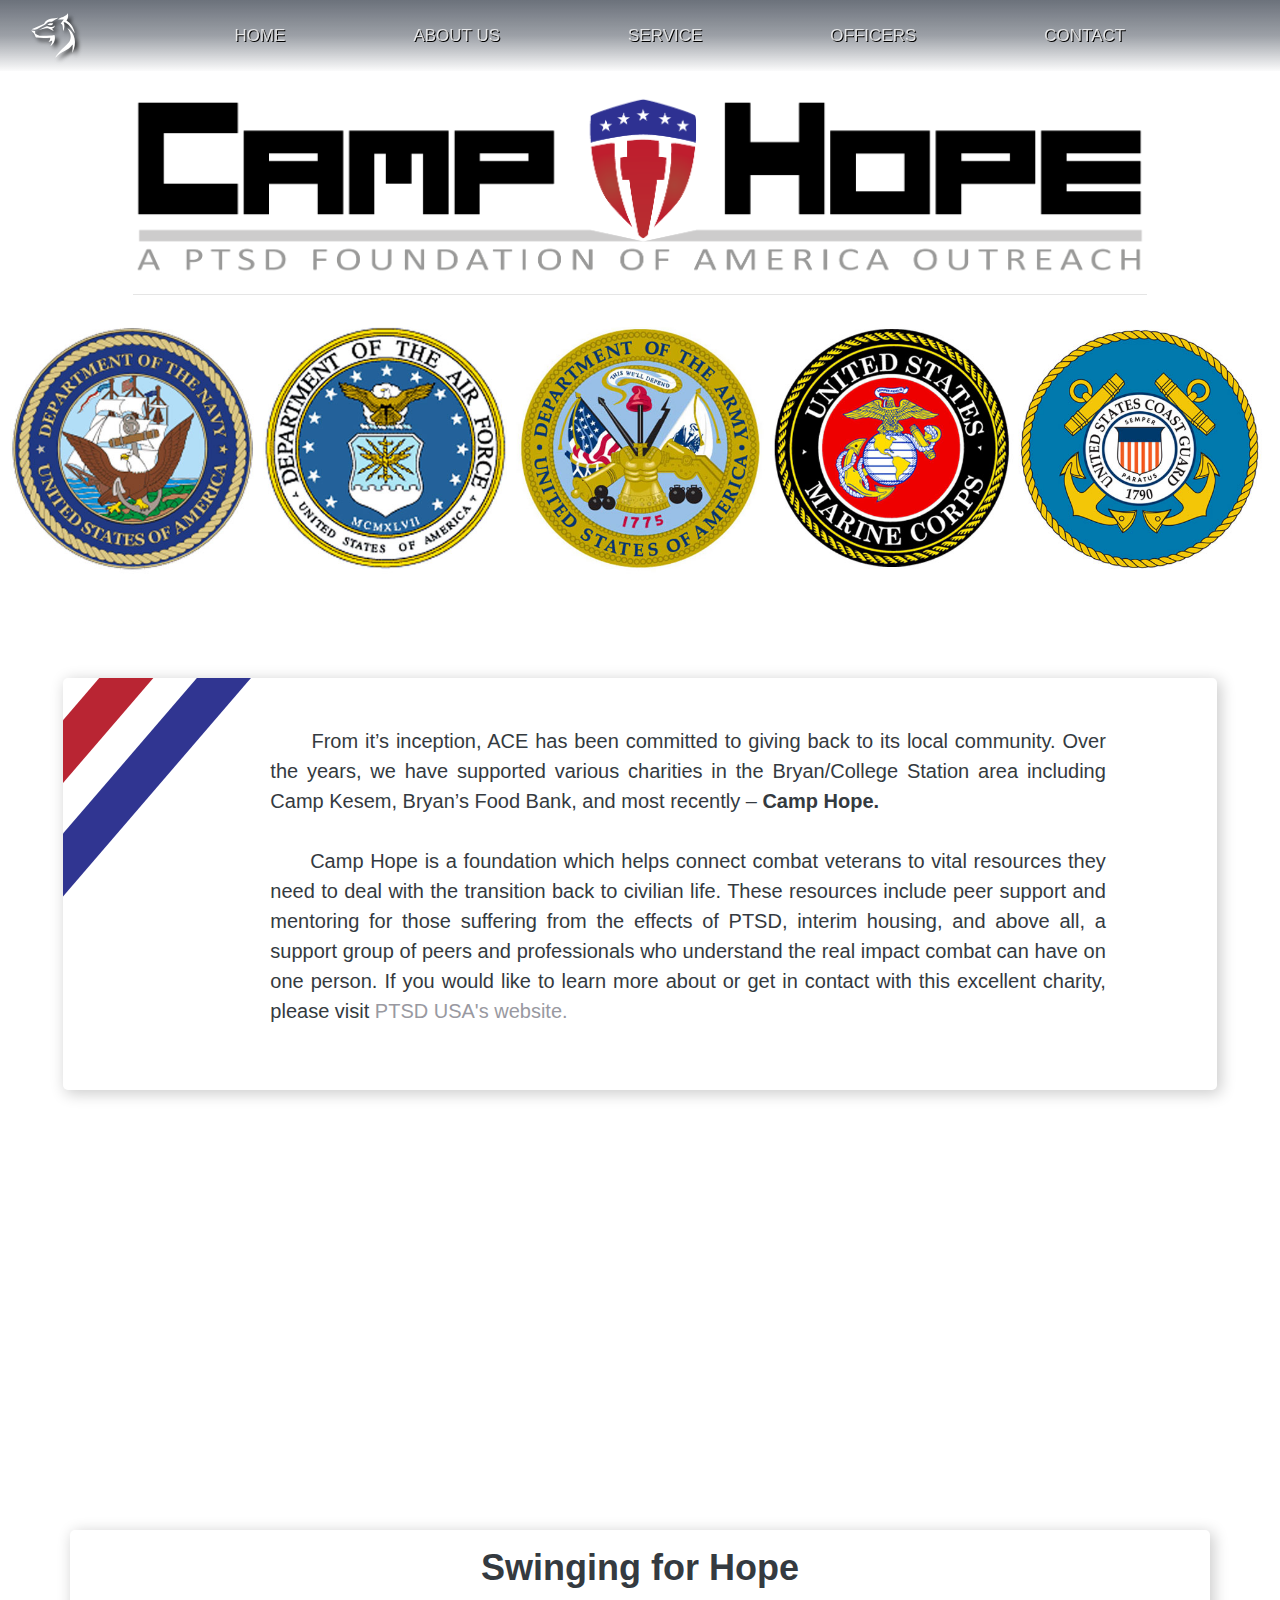
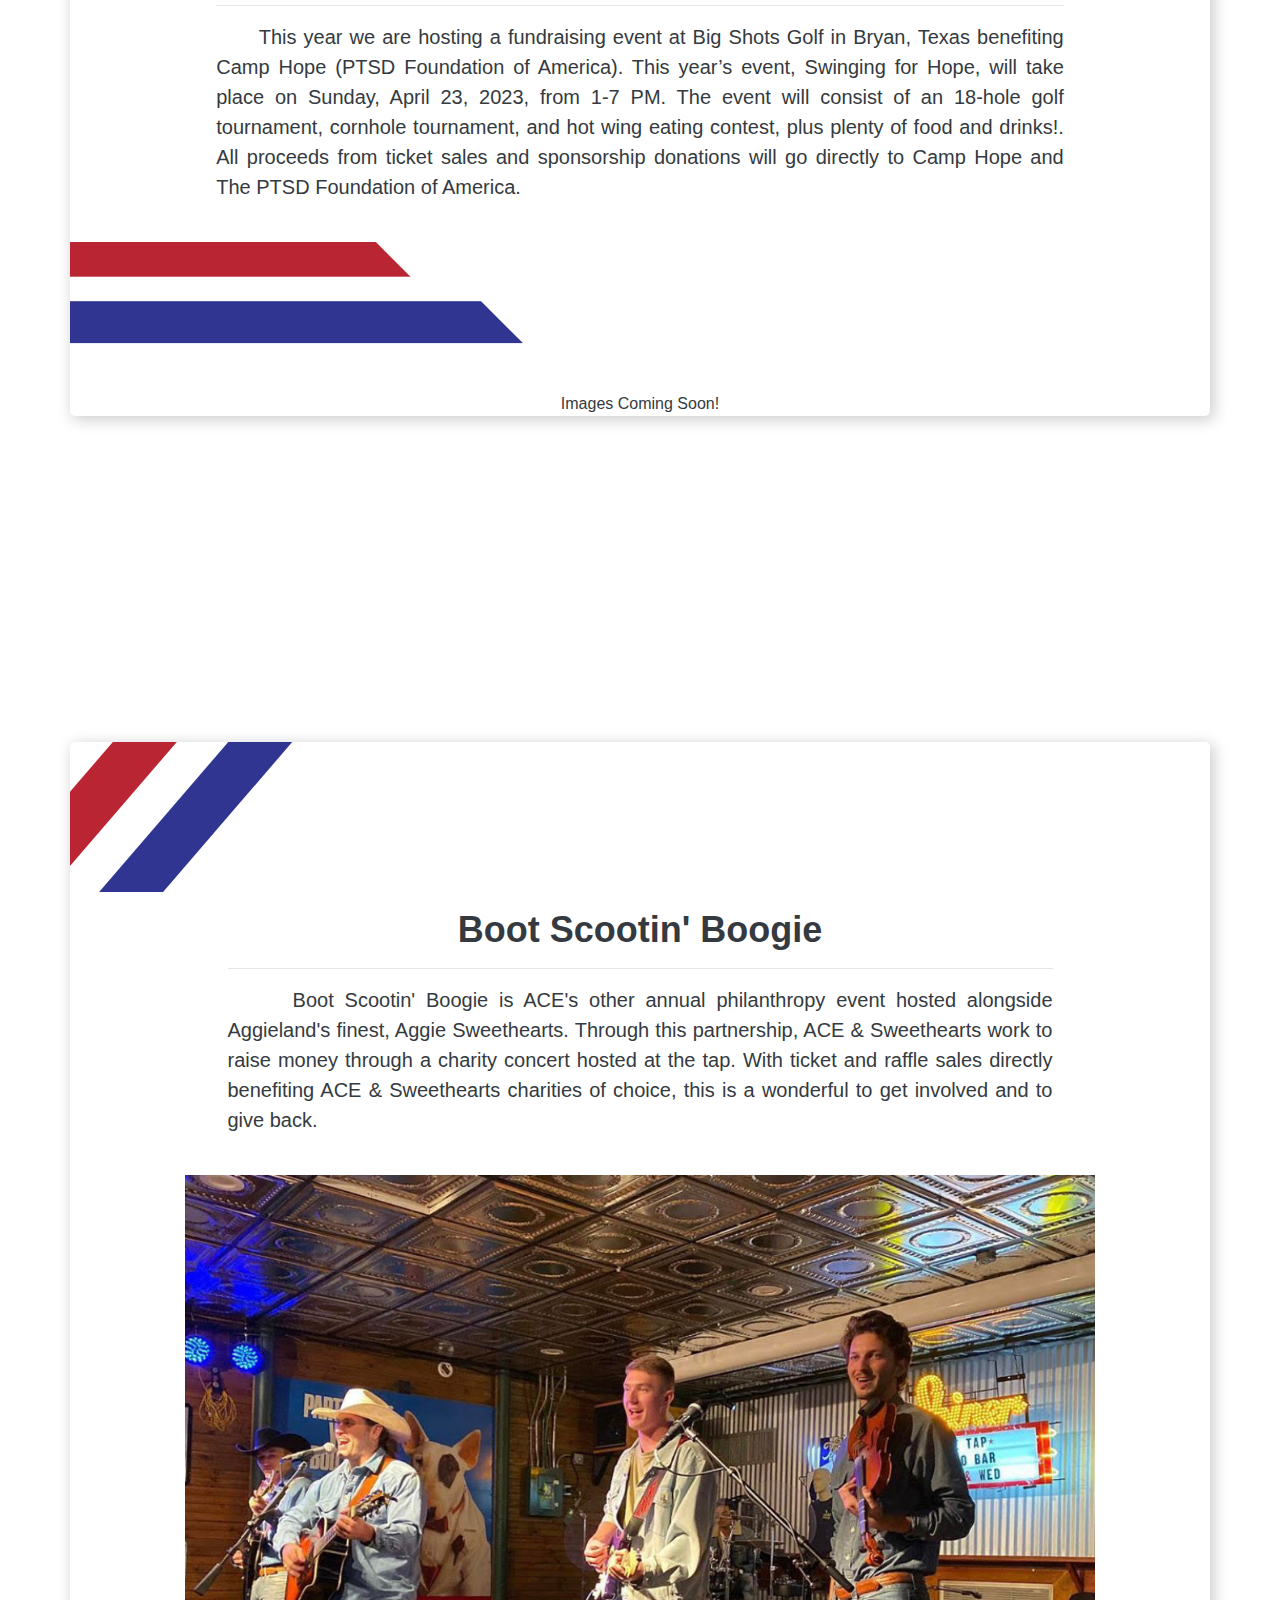
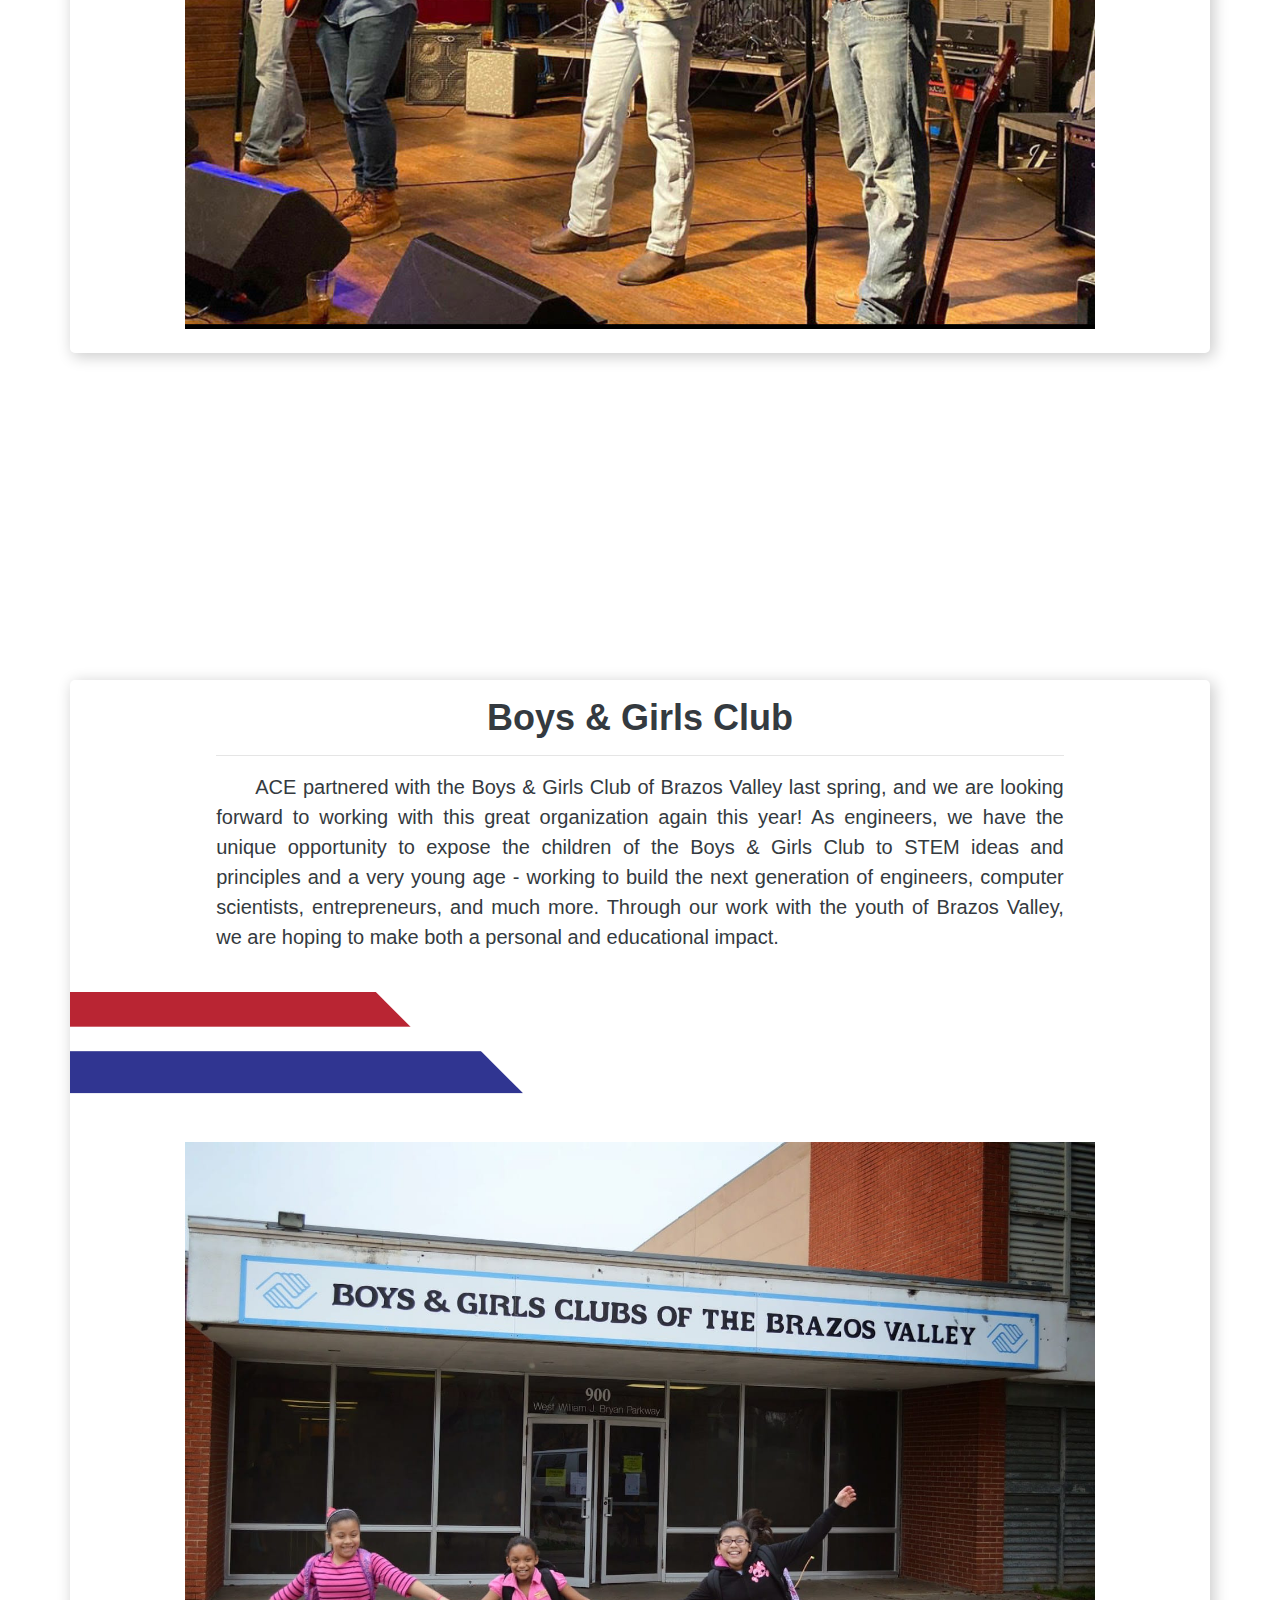
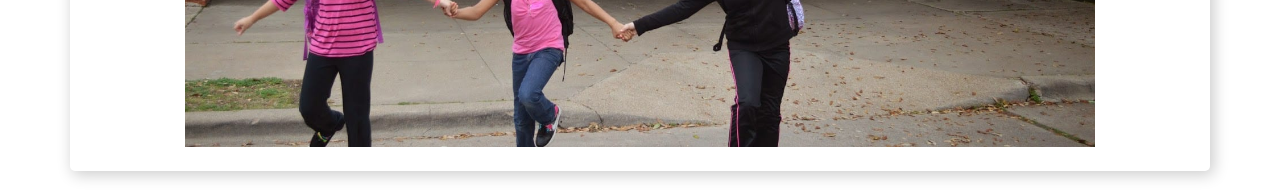
<file: camphope.html>
﻿<!DOCTYPE html>
<html lang="en">
<head>
    <meta charset="UTF-8">
    <meta name="viewport" content="width=device-width, initial-scale=1.0">
    <meta http-equiv="X-UA-Compatible" content="ie=edge">
    <link rel="stylesheet" href="https://maxcdn.bootstrapcdn.com/bootstrap/4.0.0/css/bootstrap.min.css" integrity="sha384-Gn5384xqQ1aoWXA+058RXPxPg6fy4IWvTNh0E263XmFcJlSAwiGgFAW/dAiS6JXm" crossorigin="anonymous">
    <link rel="icon" href="./img/logos/20x20_black.png" />
    <link rel="stylesheet" href="./styles/style.css">
    <link rel="stylesheet" href="./styles/animate.css">
    <link rel="stylesheet" href="./styles/camphope.css">
    <script src="https://code.jquery.com/jquery-3.4.1.min.js"></script>
    <title>Aggie Club of Engineers</title>
</head>
<body data-spy="scroll" data-target=".navbar" data-offset="50">
    <header>
        <!-- navbar -->
        <nav class="navbar navbar-expand-lg navbar-dark fixed-top">
            <div class="container-fluid">
                <!-- logo left -->
                <a class="navbar-brand pull-left logo" href="#">
                    <img src="./img/logos/wolf_logo.svg" id="wolf-logo" class="d-inline-block align-top" alt="logo">
                </a>
                <!-- to make burger appear -->
                <button class="navbar-toggler" type="button" data-toggle="collapse" data-target="#navbarNavAltMarkup" aria-controls="navbarNavAltMarkup" aria-expanded="false" aria-label="Toggle navigation">
                    <span class="navbar-toggler-icon"></span>
                </button>
                <div class="collapse navbar-collapse" id="navbarNavAltMarkup">
                    <ul class="navbar-nav mx-auto text-center align-items-center">
                        <li class="nav-item">
                            <a class="nav-link mx-2" href=./index.html>Home</a>
                        </li>
                        <li class="nav-item">
                            <a class="nav-link mx-2 smooth-scroll" href=./About.html>About Us</a>
                        </li>
                        <li class="nav-item">
                            <a class="nav-link mx-2" href="./camphope.html">Service</a>
                        </li>
                        <li class="nav-item">
                            <a class="nav-link mx-2" href="./officers.html">Officers</a>
                        </li>
                        <li class="nav-item">
                            <a class="nav-link mx-2" href="./contact.html">Contact</a>
                        </li>
                        <!--
                        <li class="nav-item">
                            <a class="nav-link mx-2" href="./Recruitment.html">Recruitment</a>
                        </li>
                        -->
                    </ul>
                </div>
            </div>
        </nav>
        <!-- /navbar -->
    </header>
    <main>
        <section class="animated fadeInDownBig slow" id="ch-intro">
            <div class="container">
                <div class="row mt-5 mx-0">
                    <div class="col px-5 pt-5 pb-3">
                        <img class="w-100 camphope-banner" src="./img/CampHopeLogo.png" alt="camphope" height="auto">
                        <hr>
                    </div>
                </div>
            </div>
            <div class="container-fluid m-0 p-0">
                <div class="row m-0 p-0">
                    <div class="col-12 m-0 p-0 parallax">
                    </div>
                </div>
            </div>
        </section>
        <section class="animated fadeInDownBig slow my-5">
            <div class="container p-2">
                <div class="row about-ch">
                    <div class="col-2 px-0">
                        <img src="img/red_blue.svg" alt="stripes">
                    </div>
                    <div class="col-9 py-5 text-justify">
                        <p id="about-text" class="width-100 text-start text-dark">
                            &nbsp;&nbsp;&nbsp;&nbsp;&nbsp;&nbsp;From it’s inception, ACE has been committed to giving back to its local community. Over
                            the
                            years, we have supported various charities in the Bryan/College Station area including Camp Kesem, Bryan’s
                            Food
                            Bank, and most recently – <b>Camp Hope.</b>
                            <br><br>
                            &nbsp;&nbsp;&nbsp;&nbsp;&nbsp;&nbsp;Camp Hope is a foundation which helps connect combat veterans to vital resources they need
                            to
                            deal with the transition back to civilian life. These resources include peer support and mentoring for those
                            suffering from the effects of PTSD, interim housing, and above all, a support group of peers and
                            professionals
                            who understand the real impact combat can have on one person. If you would like to learn more about or get
                            in
                            contact with this excellent charity, please visit <a id="ptsd-link" href="https://ptsdusa.org/camp-hope/" target="_blank">
                                PTSD
                                USA's website.
                            </a>
                        </p>
                    </div>
                </div>
            </div>
            <div class="container-fluid m-0 p-0">
                <div class="row m-0 p-0">
                    <div class="col-12 m-0 p-0 parallax2">
                    </div>
                </div>
        </section>
        <section class="animated fadeInDownBig slow mb-4">
            <div class="container about-ch text-center my-2">
                <div class="row">
                    <div class="row">
                        <div class="col-9 py-3 mx-auto animated fadeInDownBig slow text-center text-dark">
                            <h2 id="about-title" class="ch-description">Swinging for Hope</h2>
                            <hr>
                            <p id="about-text" class="w-100 text-justify mb-4">
                                &nbsp;&nbsp;&nbsp;&nbsp;&nbsp;&nbsp;This year we are hosting a fundraising event at Big Shots Golf in Bryan, Texas benefiting Camp Hope (PTSD Foundation of America). This year’s event, Swinging for Hope, will take place on Sunday, April 23, 2023, from 1-7 PM. The event will consist of an 18-hole golf tournament, cornhole tournament, and hot wing eating contest, plus plenty of food and drinks!. All proceeds from ticket sales and sponsorship donations will go directly to Camp Hope and The PTSD Foundation of America.
                            </p>
                        </div>
                    </div>
                </div>
                <div class="row hor-stripes">
                    <img src="img/horizontal_red_blued.svg" alt="stripes">
                </div>
                <!--<img id="cfh-group" src="./img/cfh_group_cropped.jpg" alt="cfh_group" class="mb-4">-->
                <p>Images Coming Soon!</p>
            </div>
        </section>
        <div class="container-fluid m-0 p-0">
            <div class="row m-0 p-0">
                <div class="col-12 m-0 p-0 parallax3">
                </div>
            </div>
        </div>
        <section class="animated fadeInDownBig slow mb-4">

            <div class="container about-ch text-center my-2">
                <div class="row hor-stripes">
                    <img src="img/red_blue.svg" alt="stripes">
                </div>
                <div class="row">
                    <div class="col-9 py-3 mx-auto animated fadeInDownBig slow text-center text-dark">
                        <h2 id="about-title" class="ch-description">Boot Scootin' Boogie</h2>
                        <hr>
                        <p id="about-text" class="w-100 text-justify mb-4">
                            &nbsp;&nbsp;&nbsp;&nbsp;&nbsp;&nbsp;Boot Scootin' Boogie is ACE's other annual philanthropy event hosted alongside Aggieland's finest, Aggie Sweethearts. Through this partnership, ACE & Sweethearts work to raise money through a charity concert hosted at the tap. With ticket and raffle sales directly benefiting ACE & Sweethearts charities of choice, this is a wonderful to get involved and to give back.
                        </p>
                    </div>
                </div>

                <img id="cfh-group" src="./img/bsb.jpg" alt="cfh_group" class="mb-4">
            </div>
        </section>
        <div class="row m-0 p-0">
            <div class="col-12 m-0 p-0 parallax4">
            </div>
        </div>
        <section class="animated fadeInDownBig slow mb-4">
            <div class="container about-ch text-center my-2">
                <div class="row">
                    <div class="row">
                        <div class="col-9 py-3 mx-auto animated fadeInDownBig slow text-center text-dark">
                            <h2 id="about-title" class="ch-description">Boys & Girls Club</h2>
                            <hr>
                            <p id="about-text" class="w-100 text-justify mb-4">
                                &nbsp;&nbsp;&nbsp;&nbsp;&nbsp;&nbsp;ACE partnered with the Boys & Girls Club of Brazos Valley last spring, and we are looking forward to working with this great organization again this year! As engineers, we have the unique opportunity to expose the children of the Boys & Girls Club to STEM ideas and principles and a very young age - working to build the next generation of engineers, computer scientists, entrepreneurs, and much more. Through our work with the youth of Brazos Valley, we are hoping to make both a personal and educational impact.
                            </p>
                        </div>
                    </div>
                </div>
                <div class="row hor-stripes">
                    <img src="img/horizontal_red_blued.svg" alt="stripes">
                </div>
                <img id="cfh-group" src="./img/BGCBV.jpg" alt="cfh_group" class="mb-4">
            </div>
        </section>

    </main>
    <script src="logic/logic.js"></script>
    <script src="https://code.jquery.com/jquery-3.2.1.slim.min.js" integrity="sha384-KJ3o2DKtIkvYIK3UENzmM7KCkRr/rE9/Qpg6aAZGJwFDMVNA/GpGFF93hXpG5KkN" crossorigin="anonymous"></script>
    <script src="https://cdnjs.cloudflare.com/ajax/libs/popper.js/1.12.9/umd/popper.min.js" integrity="sha384-ApNbgh9B+Y1QKtv3Rn7W3mgPxhU9K/ScQsAP7hUibX39j7fakFPskvXusvfa0b4Q" crossorigin="anonymous"></script>
    <script src="https://maxcdn.bootstrapcdn.com/bootstrap/4.0.0/js/bootstrap.min.js" integrity="sha384-JZR6Spejh4U02d8jOt6vLEHfe/JQGiRRSQQxSfFWpi1MquVdAyjUar5+76PVCmYl" crossorigin="anonymous"></script>
</body>
</html>
</file>
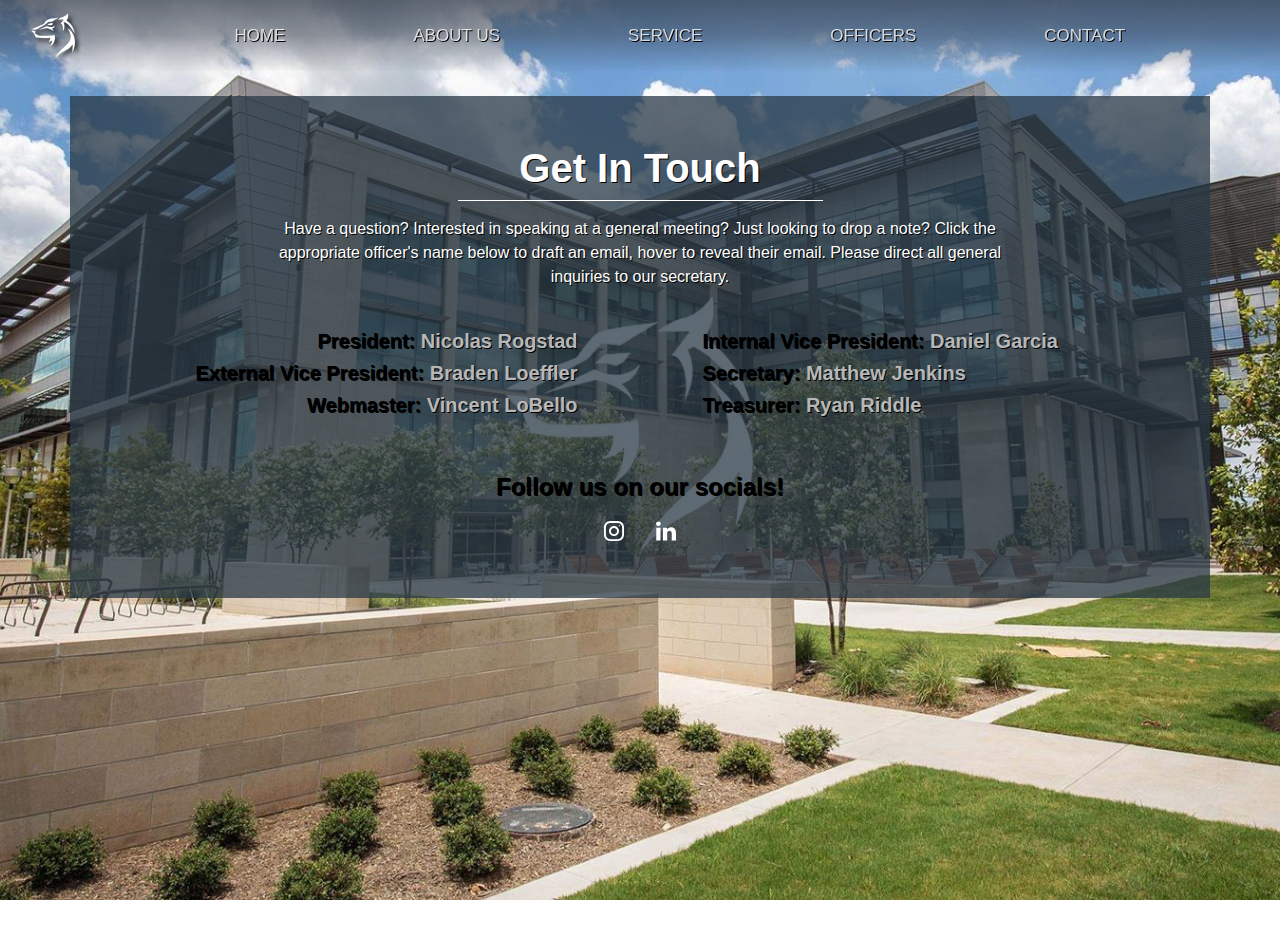
<file: contact.html>
﻿<!DOCTYPE html>
<html lang="en">
<head>
    <meta charset="UTF-8">
    <meta name="viewport" content="width=device-width, initial-scale=1.0">
    <meta http-equiv="X-UA-Compatible" content="ie=edge">
    <link rel="stylesheet" href="https://maxcdn.bootstrapcdn.com/bootstrap/4.0.0/css/bootstrap.min.css"
        integrity="sha384-Gn5384xqQ1aoWXA+058RXPxPg6fy4IWvTNh0E263XmFcJlSAwiGgFAW/dAiS6JXm" crossorigin="anonymous">
    <link rel="icon" href="./img/logos/20x20_black.png" />
    <link rel="stylesheet" href="./styles/style.css">
    <link rel="stylesheet" href="./styles/animate.css">
    <link rel="stylesheet" href="./styles/contact.css">
    <script src="https://code.jquery.com/jquery-3.4.1.min.js"></script>
    <title>Aggie Club of Engineers</title>
</head>
<body>
    <header>
        <!-- navbar -->
        <!-- navbar -->
        <nav class="navbar navbar-expand-lg navbar-dark fixed-top">
            <div class="container-fluid">
                <!-- logo left -->
                <a class="navbar-brand pull-left logo" href="#">
                    <img src="./img/logos/wolf_logo.svg" id="wolf-logo" class="d-inline-block align-top" alt="logo">
                </a>
                <!-- to make burger appear -->
                <button class="navbar-toggler" type="button" data-toggle="collapse" data-target="#navbarNavAltMarkup" aria-controls="navbarNavAltMarkup" aria-expanded="false" aria-label="Toggle navigation">
                    <span class="navbar-toggler-icon"></span>
                </button>
                <div class="collapse navbar-collapse" id="navbarNavAltMarkup">
                    <ul class="navbar-nav mx-auto text-center align-items-center">
                        <li class="nav-item">
                            <a class="nav-link mx-2" href=./index.html>Home</a>
                        </li>
                        <li class="nav-item">
                            <a class="nav-link mx-2 smooth-scroll" href=./About.html>About Us</a>
                        </li>
                        <li class="nav-item">
                            <a class="nav-link mx-2" href="./camphope.html">Service</a>
                        </li>
                        <li class="nav-item">
                            <a class="nav-link mx-2" href="./officers.html">Officers</a>
                        </li>
                        <li class="nav-item">
                            <a class="nav-link mx-2" href="./contact.html">Contact</a>
                        </li>
                        <!--
                        <li class="nav-item">
                            <a class="nav-link mx-2" href="./Recruitment.html">Recruitment</a>
                        </li>
                        -->
                    </ul>
                </div>
            </div>
        </nav>
        <!-- /navbar -->
    </header>
    <main>
        <section class="animated fadeInDownBig fast my-5 py-5">
            <div class="container">
                <div class="row justify-content-around py-5 social-info">
                    <div class="col-lg-8 text-center">
                        <h1 class="contact-us" style="color:white">Get In Touch</h1>
                        <hr>
                        <p class="mt-3">Have a question? Interested in speaking at a general meeting? Just looking to drop a
                            note?
                            Click the appropriate officer's name below to draft an email, hover to reveal their email. Please direct all general
                            inquiries to our secretary.</p>
                        <br>
                    </div>
                    <div class="col-5 col-xs-6 text-right">
                        <h5>President:
                                <a class="email" data-toggle="tooltip"title="tamuacepresident@gmail.com" href="mailto:tamuacepresident@gmail.com">Nicolas Rogstad</a>
                        </h5>
                        <h5>External Vice President:
                            <a class="email" data-toggle="tooltip"title="aceexternalvp@gmail.com" href="mailto:aceexternalvp@gmail.com">Braden Loeffler</a>
                        </h5>
                        <h5>Webmaster:
                            <a class="email" data-toggle="tooltip"title="acetamuwebmaster@gmail.com" href="mailto:acetamuwebmaster@gmail.com">Vincent LoBello</a>
                        </h5>
                    </div>
                    <div class="col-5 col-xs-6 text-left">
                        <h5>Internal Vice President:
                            <a class="email" data-toggle="tooltip"title="aceivp@gmail.com" href="mailto:aceivp@gmail.com">Daniel Garcia</a>
                        </h5>
                        <h5>Secretary:
                            <a class="email" data-toggle="tooltip"title="ace.secretary.tamu@gmail.com" href="mailto:ace.secretary.tamu@gmail.com">Matthew Jenkins</a>
                        </h5>
                        <h5>Treasurer:
                            <a class="email" data-toggle="tooltip"title="acetreasurer12@gmail.com" href="mailto:acetreasurer12@gmail.com">Ryan Riddle</a>
                        </h5>
                    </div>
                    <div class="social-logo pt-5">
                        <h4>Follow us on our socials!</h3>
                            <div class="row justify-content-center">
                                <a class="nav-link" href="https://www.instagram.com/aggieclubofengineers/?hl=en"
                                    target="_blank"><img src="./img/logos/instagram.svg" alt="instagram" width="20"
                                        height="20"></a>
                                <a class="nav-link" href="https://www.linkedin.com/company/aggie-club-ace/" target="_blank"><img
                                        src="./img/logos/linkedin-logo.svg" alt="linkedin" width="20" height="20"></a>
                            </div>
                    </div>
                </div>
            </div>
        </section>
    </main>
    <script src="logic/logic.js"></script>
    <script src="https://code.jquery.com/jquery-3.2.1.slim.min.js" integrity="sha384-KJ3o2DKtIkvYIK3UENzmM7KCkRr/rE9/Qpg6aAZGJwFDMVNA/GpGFF93hXpG5KkN" crossorigin="anonymous"></script>
    <script src="https://cdnjs.cloudflare.com/ajax/libs/popper.js/1.12.9/umd/popper.min.js" integrity="sha384-ApNbgh9B+Y1QKtv3Rn7W3mgPxhU9K/ScQsAP7hUibX39j7fakFPskvXusvfa0b4Q" crossorigin="anonymous"></script>
    <script src="https://maxcdn.bootstrapcdn.com/bootstrap/4.0.0/js/bootstrap.min.js" integrity="sha384-JZR6Spejh4U02d8jOt6vLEHfe/JQGiRRSQQxSfFWpi1MquVdAyjUar5+76PVCmYl" crossorigin="anonymous"></script>
</body>
</html>

<!--  -->
</file>
<file: styles/style.css>
/* Styles primarily for home page and general-use */
* {
  font-family: "Roboto Condensed", sans-serif;
  margin: 0px;
  padding: 0px;
  box-sizing: border-box;
  scroll-behavior: smooth;
}

h1,
h2,
h3,
h4,
h5 {
  font-weight: bold;
  color: black;
}

#wolf-logo {
  height: 45px;
  filter: invert(100%) sepia(0%) saturate(1%) hue-rotate(156deg) brightness(108%) contrast(102%) drop-shadow(3px 3px 2px rgba(0, 0, 0, 0.75));
}

.main-title {
  font-size: 3.75rem;
  padding-top: 0px !important;
  /* To move the text up a little */
}

.sub-title {
  font-size: 2.5rem;
}

.navbar {
  text-transform: uppercase;
  background-image: linear-gradient(#3a424fbf, #3a424f80, #3a424f05);
}

.navbar-dark .navbar-nav .nav-link {
  /*Override bootstrap nav-item colors */
  color: rgba(255, 255, 255, 0.787);
}

.nav-item {
  margin-left: 3rem !important;
  /* Add more space between nav items */
  margin-right: 3rem !important;
  /* Use 1.7rem with admissions tab, 3rem without it*/
  font-size: 17px;
  text-shadow: 1px 1px #000;
}

.active {
  font-weight: 900 !important;
  font-weight: bold !important;
  color: #fff !important;
}

.nav-link:hover {
  color: #ffffff !important;
  /* override bootstrap highlighting */
}

#intro {
  height: 100vh;
  background: url("../img/BackgroundImages/NightZach.jpg") no-repeat center center;
  -webkit-background-size: cover;
  -moz-background-size: cover;
  -o-background-size: cover;
  background-size: cover;
}

img {
  max-width: 100%;
  height: auto;
}

.title {
  text-shadow: 2px 4px 3px rgba(0, 0, 0, 0.5);
}

.who-we-are-box {
  box-shadow: 3px 3px 15px 1px rgba(0, 0, 0, 0.2);
  border-radius: 5px;
}

#who-we-are {
  font-size: 2.75rem;
}

#who-we-are-text {
  font-size: 1.25rem;
}

.pillars {
    background-color: rgb(214, 219, 223, .9);
}

.letter {
  width: 65%;
  max-width: 65%;
}

.president-portrait {
  margin-left: -100px;
  margin-bottom: -40px;
  width: 200px;
  height: 200px;
  border-radius: 50%;
  box-shadow: 2px 2px 15px 2px rgba(0, 0, 0, 0.2);
}

.letter-text {
  box-shadow: 3px 3px 15px 6px rgba(0, 0, 0, 0.3);
  background-color: #f9f4ee;
}

.blank-space {
    width: 100%;
    height: 1000vw;
    background-color: #fff;
    background-image: linear-gradient(#5d697aed, #5d697ace, #5d697ab9);
}

@media (max-width: 1175px) {
  .nav-item {
    font-size: 14px;
  }
}

@media (max-width: 1085px) {
  .nav-item {
    font-size: 12px !important;
  }
}

@media (max-width: 1025px) {
  .nav-item {
    font-size: 11px;
  }
}

@media (max-width: 768px) {
  .navbar .top-nav-collapse {
    background-image: linear-gradient(#5d697aed, #5d697ace, #5d697ab9);
  }

  .title {
    padding: 0px 0px 0px 0px;
  }

  .main-title {
    font-size: 2.5rem;
  }

  .sub-title {
    font-size: 2.25rem;
  }

  #intro {
    background-attachment: scroll;
  }

  #who-we-are {
    font-size: 2rem;
  }

  #who-we-are-text {
    font-size: 1rem;
    text-align: center !important;
    margin-bottom: 30px !important;
  }

  #letter-title {
    font-size:  1.1rem;
    margin-left: 80px;
  }

  #letter-hr{
    margin-left: 80px;
  }

  .letter {
    width: 95%;
    max-width: 95%;
  }

  .president-portrait {
    margin-top: 70px;
    margin-left: -20px;
    margin-bottom: -20px;
    width: 8rem;
    height: 8rem;
    border-radius: 50%;
    box-shadow: 2px 2px 15px 2px rgba(0, 0, 0, 0.2);
  }
}

@media (min-width: 800px) and (max-width: 850px) {
  .navbar:not(.top-nav-collapse) {
    background-image: linear-gradient(#3a424fbf, #3a424f80, #3a424f00);
  }
}
</file>
<file: styles/camphope.css>
body{
    background-color: #fff;
}

.about-ch{
    color: #343a40 !important;
    /* text-shadow: 1px 1px black; */
    box-shadow: 3px 3px 15px 1px rgba(0, 0, 0, 0.2);
    border-radius: 5px;
}

hr{
    background-color: #fff;
    text-shadow: 1px 4px black !important;
}

#about-title{
    font-size: 36px;
}

#about-text{
    font-size: 20px;
}

#ptsd-link{
    text-decoration: none;
    color:#9999A1;
}

#ptsd-link:hover{
    color:#343A40;
    font-weight: bold;
}

#cfh-group{
   width: 82%;
}

.ch-description{
    color: #343a40 !important;
}

.parallax{
    background: url('../img/military_branches.jpg') no-repeat center;
    background-size: contain;
    background-attachment: fixed;
    height: 23vw;
}
.parallax2 {
    background: url('../img/swingingForHopeLogoSquare.png') no-repeat center;
    background-size: contain;
    background-attachment: fixed;
    height: 30vw;

}
.parallax3 {
    background: url('../img/BSBBanner.JPG') no-repeat center;
    background-size: contain;
    background-attachment: fixed;
    height: 23vw;
}
.parallax4 {
    background: url('../img/BGC.jpg') no-repeat center;
    background-size: contain;
    background-attachment: fixed;
    height: 23vw;
}



.hor-stripes{
    width: 100%;
    height: 150px;
    overflow: hidden;
}

.sponsor{
    width: 100%;
    height: auto;
    background: #3a424f;
}

.sponsor-text{
    color: #fff;
    font-size: 20px;
}

.sponsor-header{
    z-index: 10;
}

.box-1{
    margin-top: 10px;
    margin-left: -500px;
    width: 500px;
    height: 65px;
    background: #677fa8;
    z-index: 5;
}

.box-2{
    margin-left: -70px;
    width: 100%;
    height: 200px;
    background: #52617a;
    z-index: 1;
}

.box-3{
    margin-right: 70px;
    margin-left: -90px;
    margin-top: 90px;
    width: 100%;
    height: 150px;
    background: #7593c7;
    z-index: 2;
}
</file>
<file: styles/contact.css>
body {
    height: 100vh;
    background: url("../img/BackgroundImages/Website3.JPG") no-repeat center center fixed;
    -webkit-background-size: cover;
    -moz-background-size: cover;
    -o-background-size: cover;
    background-size: cover;
}

hr {
    width: 50%;
    margin: 0 auto;
    border-color: #ffffff;
}

main {
    color: #ffffff;
    text-shadow: 1px 1px black;
}


.social-info {
    background: rgba(40, 56, 69, 0.75);
}

.email {
    color: rgb(183, 183, 183);
}

.email:hover {
    text-decoration: none;
    color: #ffffff;
}

.column-hover {
    -webkit-transition: all 0.3s ease-in-out;
    -moz-transition: all 0.3s ease-in-out;
    -o-transition: all 0.3s ease-in-out;
    -ms-transition: all 0.3s ease-out;
    transition: all 0.3s ease-in-out;
}

.column-hover:hover {
    box-shadow: 0px 30px 80px 0 rgba(20, 52, 92, 0.2);
    border-radius: 5px;
    border-color: #fff !important;
    background-color: #fff !important;
}
</file>
